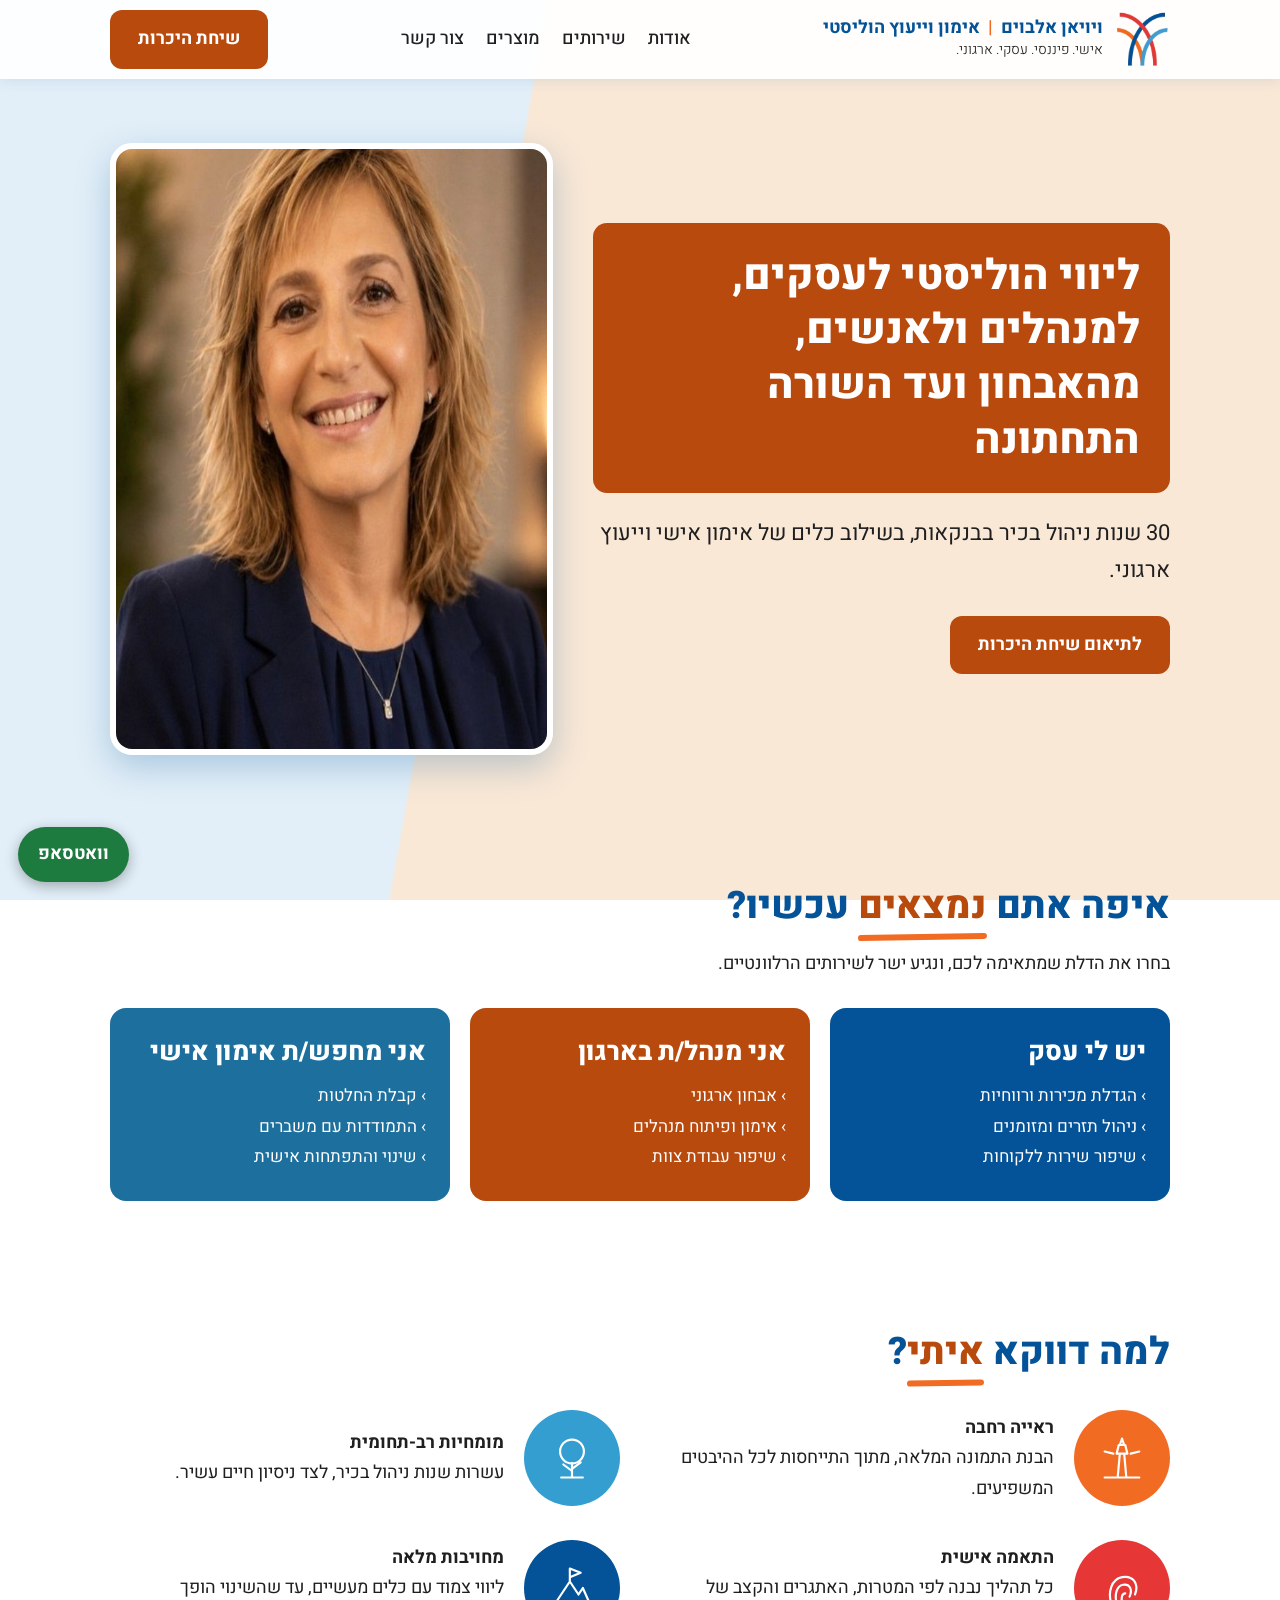
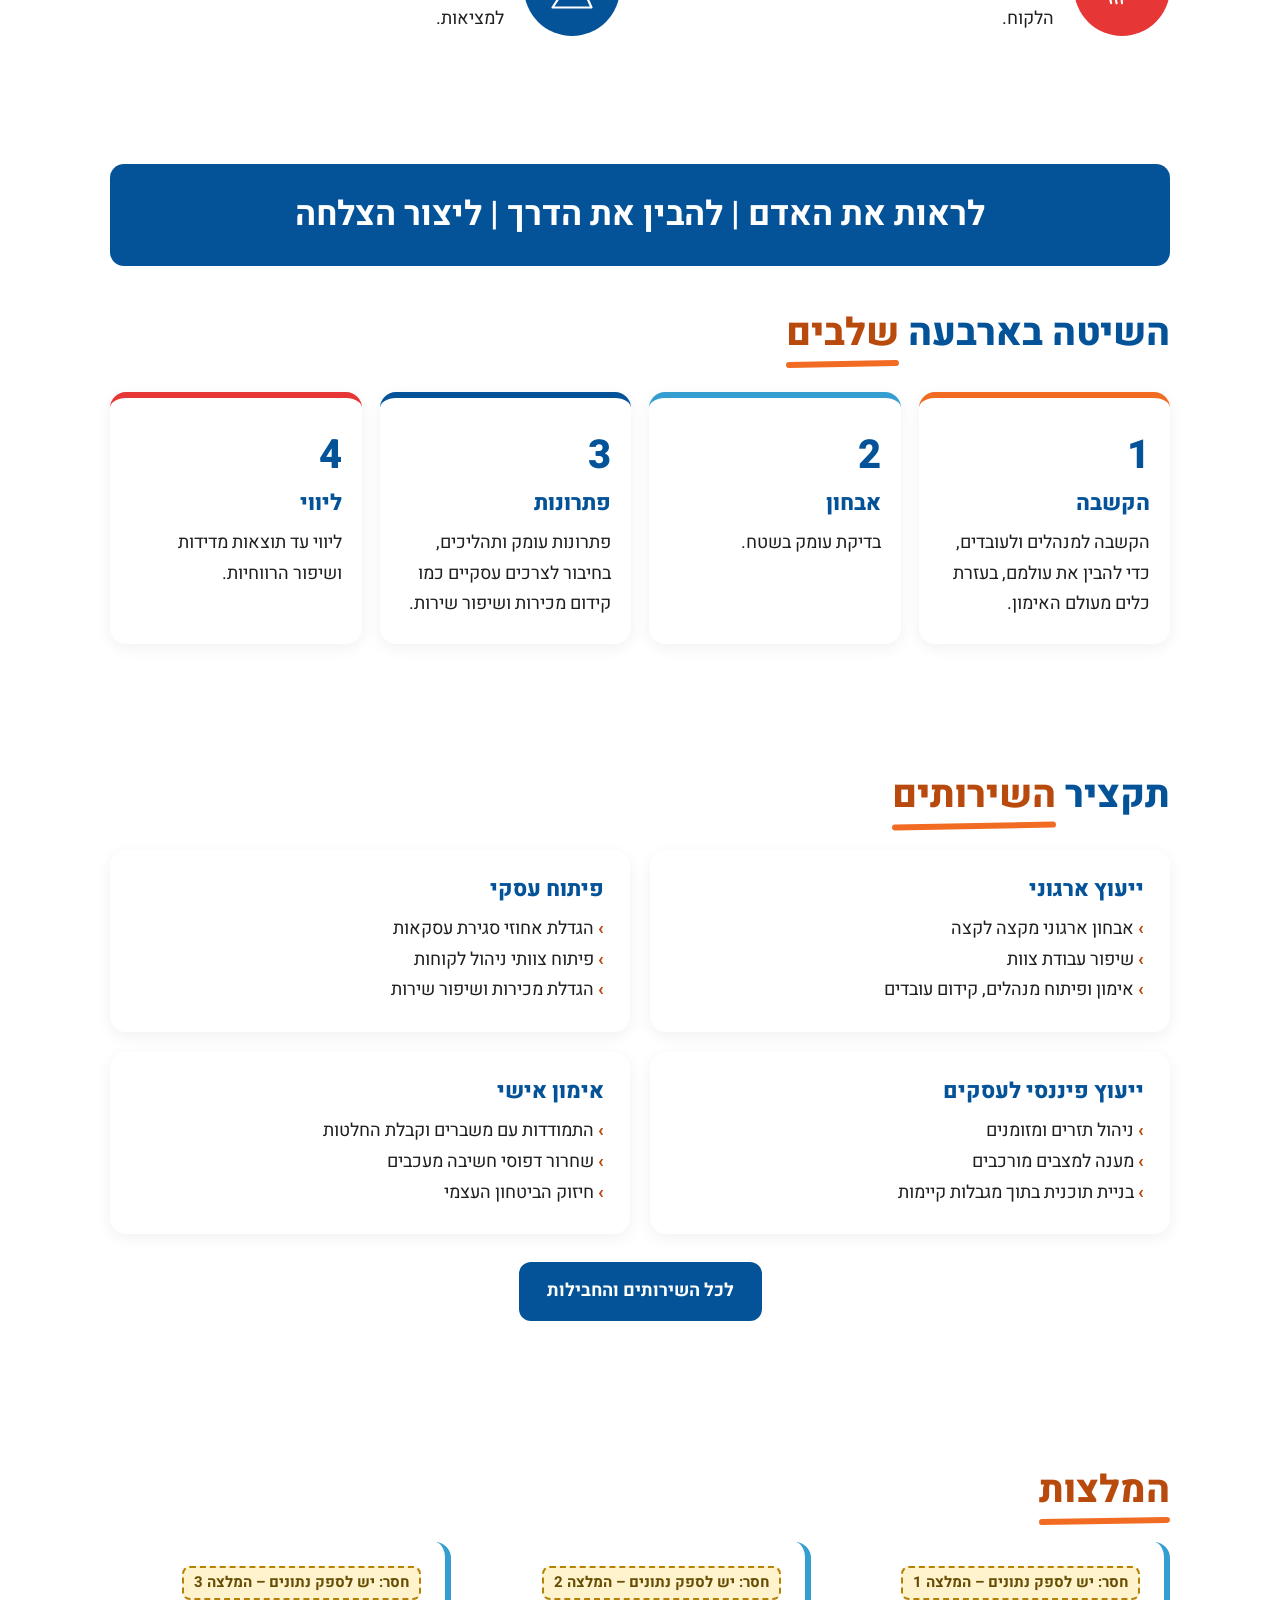
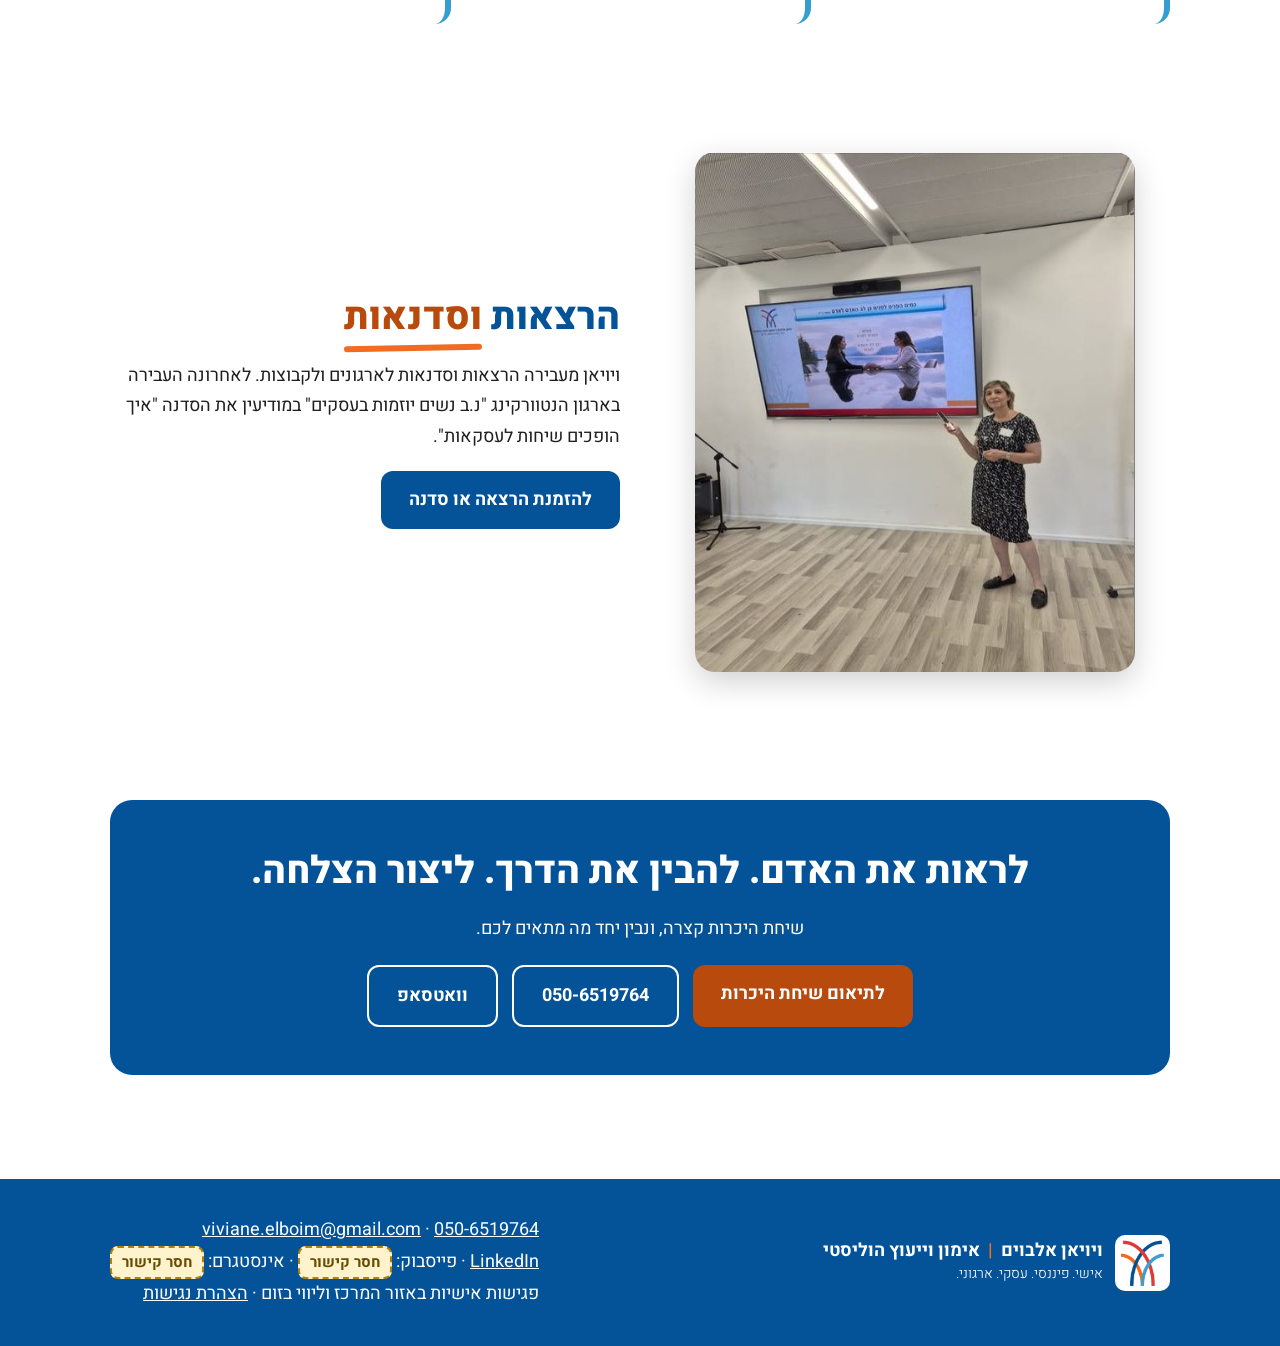
<file: index.html>
<!DOCTYPE html>
<html lang="he" dir="rtl">
<head>
<meta charset="utf-8"><meta name="robots" content="noindex, nofollow">
<meta name="viewport" content="width=device-width, initial-scale=1">
<title>ויויאן אלבוים1 | ייעוץ ארגוני, אימון עסקי ואימון אישי ומקצועי – מודיעין והמרכז</title>
<meta name="description" content="ויויאן אלבוים – ייעוץ ארגוני ועסקי, אימון עסקי ואימון אישי. 30 שנות ניהול בכיר בבנקאות בשילוב כלים של אימון וייעוץ. פגישות באזור המרכז ומודיעין וליווי בזום.">
<meta property="og:type" content="website">
<meta property="og:locale" content="he_IL">
<meta property="og:title" content="ויויאן אלבוים | אימון וייעוץ הוליסטי">
<meta property="og:description" content="ליווי הוליסטי לעסקים ואנשים פרטיים, למנהלים ולאנשים, מהאבחון ועד השורה התחתונה.">
<meta property="og:image" content="img/viviane.jpg">
<link rel="icon" href="img/logo-symbol.png" type="image/png">
<link rel="preconnect" href="https://fonts.googleapis.com">
<link rel="preconnect" href="https://fonts.gstatic.com" crossorigin>
<link href="https://fonts.googleapis.com/css2?family=Heebo:wght@300;400;500;700;800&display=swap" rel="stylesheet">
<!-- Google Analytics: [חסר – יש לספק מזהה] -->
<link rel="stylesheet" href="style.css">
</head>
<body>
<a class="skip" href="#main">דלגו לתוכן הראשי</a>

<header>
 <div class="hrow">
  <a class="logo" href="index.html" aria-label="ויויאן אלבוים – דף הבית">
   <img src="img/logo-symbol.png" alt="">
   <span><b>ויויאן אלבוים <i>|</i> אימון וייעוץ הוליסטי</b><small>אישי. פיננסי. עסקי. ארגוני.</small></span>
  </a>
  <nav aria-label="תפריט ראשי"><ul><li><a href="about.html">אודות</a></li><li><a href="services.html">שירותים</a></li><li><a href="products.html">מוצרים</a></li><li><a href="contact.html">צור קשר</a></li></ul></nav>
  <a class="btn" href="contact.html">שיחת היכרות</a>
 </div>
</header>

<main id="main">
<section class="hero">
 <div class="wrap">
  <div>
   <h1 class="banner">ליווי הוליסטי לעסקים, למנהלים ולאנשים, מהאבחון ועד השורה התחתונה</h1>
   <p class="sub">30 שנות ניהול בכיר בבנקאות, בשילוב כלים של אימון אישי וייעוץ ארגוני.</p>
   <a class="btn" href="https://forms.gle/wUYJXhuP6Tpg8TDf6">לתיאום שיחת היכרות</a>
  </div>
  <div class="portrait"><img src="img/viviane.jpg" alt="ויויאן אלבוים, יועצת ארגונית ומאמנת" width="600" height="600"></div>
 </div>
</section>

<section id="doors">
 <div class="wrap">
  <h2>איפה אתם <span class="mark">נמצאים</span> עכשיו?</h2>
  <p>בחרו את הדלת שמתאימה לכם, ונגיע ישר לשירותים הרלוונטיים.</p>
  <div class="doors">
   <a class="door d1" href="services.html#business"><h3>יש לי עסק</h3><span>› הגדלת מכירות ורווחיות<br>› ניהול תזרים ומזומנים<br>› שיפור שירות ללקוחות</span></a>
   <a class="door d2" href="services.html#organization"><h3>אני מנהל/ת בארגון</h3><span>› אבחון ארגוני<br>› אימון ופיתוח מנהלים<br>› שיפור עבודת צוות</span></a>
   <a class="door d3" href="services.html#coaching"><h3>אני מחפש/ת אימון אישי</h3><span>› קבלת החלטות<br>› התמודדות עם משברים<br>› שינוי והתפתחות אישית</span></a>
  </div>
 </div>
</section>

<section id="why">
 <div class="wrap">
  <h2>למה דווקא <span class="mark">איתי</span>?</h2>
  <div class="why">
   <div><span class="ic" style="background:var(--orange)"><svg viewBox="0 0 48 48" aria-hidden="true"><path d="M20 42l2-22h4l2 22M19 20h10l-2-8h-6zM22 12l2-6 2 6M8 18l8 2M40 18l-8 2M8 42h32"/></svg></span><p><strong>ראייה רחבה</strong><br>הבנת התמונה המלאה, מתוך התייחסות לכל ההיבטים המשפיעים.</p></div>
   <div><span class="ic" style="background:var(--sky)"><svg viewBox="0 0 48 48" aria-hidden="true"><circle cx="24" cy="18" r="11"/><path d="M24 29v13M24 36l-8-6M24 34l8-6M14 42h20"/></svg></span><p><strong>מומחיות רב-תחומית</strong><br>עשרות שנות ניהול בכיר, לצד ניסיון חיים עשיר.</p></div>
   <div><span class="ic" style="background:var(--red)"><svg viewBox="0 0 48 48" aria-hidden="true"><path d="M14 38c-3-10 0-22 10-24s16 6 12 16M19 38c-2-8 0-16 6-17s9 4 6 11M24 38c-1-5 0-9 3-9"/></svg></span><p><strong>התאמה אישית</strong><br>כל תהליך נבנה לפי המטרות, האתגרים והקצב של הלקוח.</p></div>
   <div><span class="ic" style="background:var(--navy)"><svg viewBox="0 0 48 48" aria-hidden="true"><path d="M6 42l16-24 8 12 4-6 8 18zM22 18V6l10 4-10 4"/></svg></span><p><strong>מחויבות מלאה</strong><br>ליווי צמוד עם כלים מעשיים, עד שהשינוי הופך למציאות.</p></div>
  </div>
 </div>
</section>

<section id="method">
 <div class="wrap">
  <div class="slogan">לראות את האדם | להבין את הדרך | ליצור הצלחה</div>
  <h2 style="margin-top:44px">השיטה בארבעה <span class="mark">שלבים</span></h2>
  <div class="steps">
   <div class="step"><h3>הקשבה</h3><p>הקשבה למנהלים ולעובדים, כדי להבין את עולמם, בעזרת כלים מעולם האימון.</p></div>
   <div class="step"><h3>אבחון</h3><p>בדיקת עומק בשטח.</p></div>
   <div class="step"><h3>פתרונות</h3><p>פתרונות עומק ותהליכים, בחיבור לצרכים עסקיים כמו קידום מכירות ושיפור שירות.</p></div>
   <div class="step"><h3>ליווי</h3><p>ליווי עד תוצאות מדידות ושיפור הרווחיות.</p></div>
  </div>
 </div>
</section>

<section id="services">
 <div class="wrap">
  <h2>תקציר <span class="mark">השירותים</span></h2>
  <div class="cards">
   <div class="card" id="org"><h3>ייעוץ ארגוני</h3><ul><li>אבחון ארגוני מקצה לקצה</li><li>שיפור עבודת צוות</li><li>אימון ופיתוח מנהלים, קידום עובדים</li></ul></div>
   <div class="card"><h3>פיתוח עסקי</h3><ul><li>הגדלת אחוזי סגירת עסקאות</li><li>פיתוח צוותי ניהול לקוחות</li><li>הגדלת מכירות ושיפור שירות</li></ul></div>
   <div class="card"><h3>ייעוץ פיננסי לעסקים</h3><ul><li>ניהול תזרים ומזומנים</li><li>מענה למצבים מורכבים</li><li>בניית תוכנית בתוך מגבלות קיימות</li></ul></div>
   <div class="card"><h3>אימון אישי</h3><ul><li>התמודדות עם משברים וקבלת החלטות</li><li>שחרור דפוסי חשיבה מעכבים</li><li>חיזוק הביטחון העצמי</li></ul></div>
  </div>
  <p style="text-align:center;margin-top:28px"><a class="btn navy" href="services.html">לכל השירותים והחבילות</a></p>
 </div>
</section>

<section id="testimonials">
 <div class="wrap">
  <h2><span class="mark">המלצות</span></h2>
  <div class="tm">
   <blockquote><span class="missing">חסר: יש לספק נתונים – המלצה 1</span></blockquote>
   <blockquote><span class="missing">חסר: יש לספק נתונים – המלצה 2</span></blockquote>
   <blockquote><span class="missing">חסר: יש לספק נתונים – המלצה 3</span></blockquote>
  </div>
 </div>
</section>

<section id="lecture">
 <div class="wrap lec">
  <img src="img/lecture.jpg" alt="ויויאן אלבוים מעבירה הרצאה בפני קהל" width="440" height="585" loading="lazy">
  <div>
   <h2>הרצאות <span class="mark">וסדנאות</span></h2>
   <p>ויויאן מעבירה הרצאות וסדנאות לארגונים ולקבוצות. לאחרונה העבירה בארגון הנטוורקינג "נ.ב נשים יוזמות בעסקים" במודיעין את הסדנה "איך הופכים שיחות לעסקאות".</p>
   <a class="btn navy" href="https://forms.gle/wUYJXhuP6Tpg8TDf6">להזמנת הרצאה או סדנה</a>
  </div>
 </div>
</section>

<section id="contact">
 <div class="wrap">
  <div class="cta">
   <h2>לראות את האדם. להבין את הדרך. ליצור הצלחה.</h2>
   <p>שיחת היכרות קצרה, ונבין יחד מה מתאים לכם.</p>
   <div class="btns">
    <a class="btn" href="https://forms.gle/wUYJXhuP6Tpg8TDf6">לתיאום שיחת היכרות</a>
    <a class="btn ghost" href="tel:0506519764">050-6519764</a>
    <a class="btn ghost" href="https://wa.me/972506519764">וואטסאפ</a>
   </div>
  </div>
 </div>
</section>
</main>

<footer>
 <div class="wrap fr">
  <div class="logo"><img src="img/logo-symbol.png" alt="" style="background:#fff;border-radius:10px;padding:4px"><span><b>ויויאן אלבוים <i>|</i> אימון וייעוץ הוליסטי</b><small>אישי. פיננסי. עסקי. ארגוני.</small></span></div>
  <div>
   <a href="tel:0506519764">050-6519764</a> · <a href="mailto:viviane.elboim@gmail.com">viviane.elboim@gmail.com</a><br>
   <a href="https://www.linkedin.com/in/vivianeelboim-04436873">LinkedIn</a> · פייסבוק: <span class="missing">חסר קישור</span> · אינסטגרם: <span class="missing">חסר קישור</span><br>
   פגישות אישיות באזור המרכז וליווי בזום · <a href="accessibility.html">הצהרת נגישות</a>
  </div>
 </div>
</footer>
<a class="wa" href="https://wa.me/972506519764" aria-label="שלחו הודעה בוואטסאפ">וואטסאפ</a>
</body>
</html>
</file>
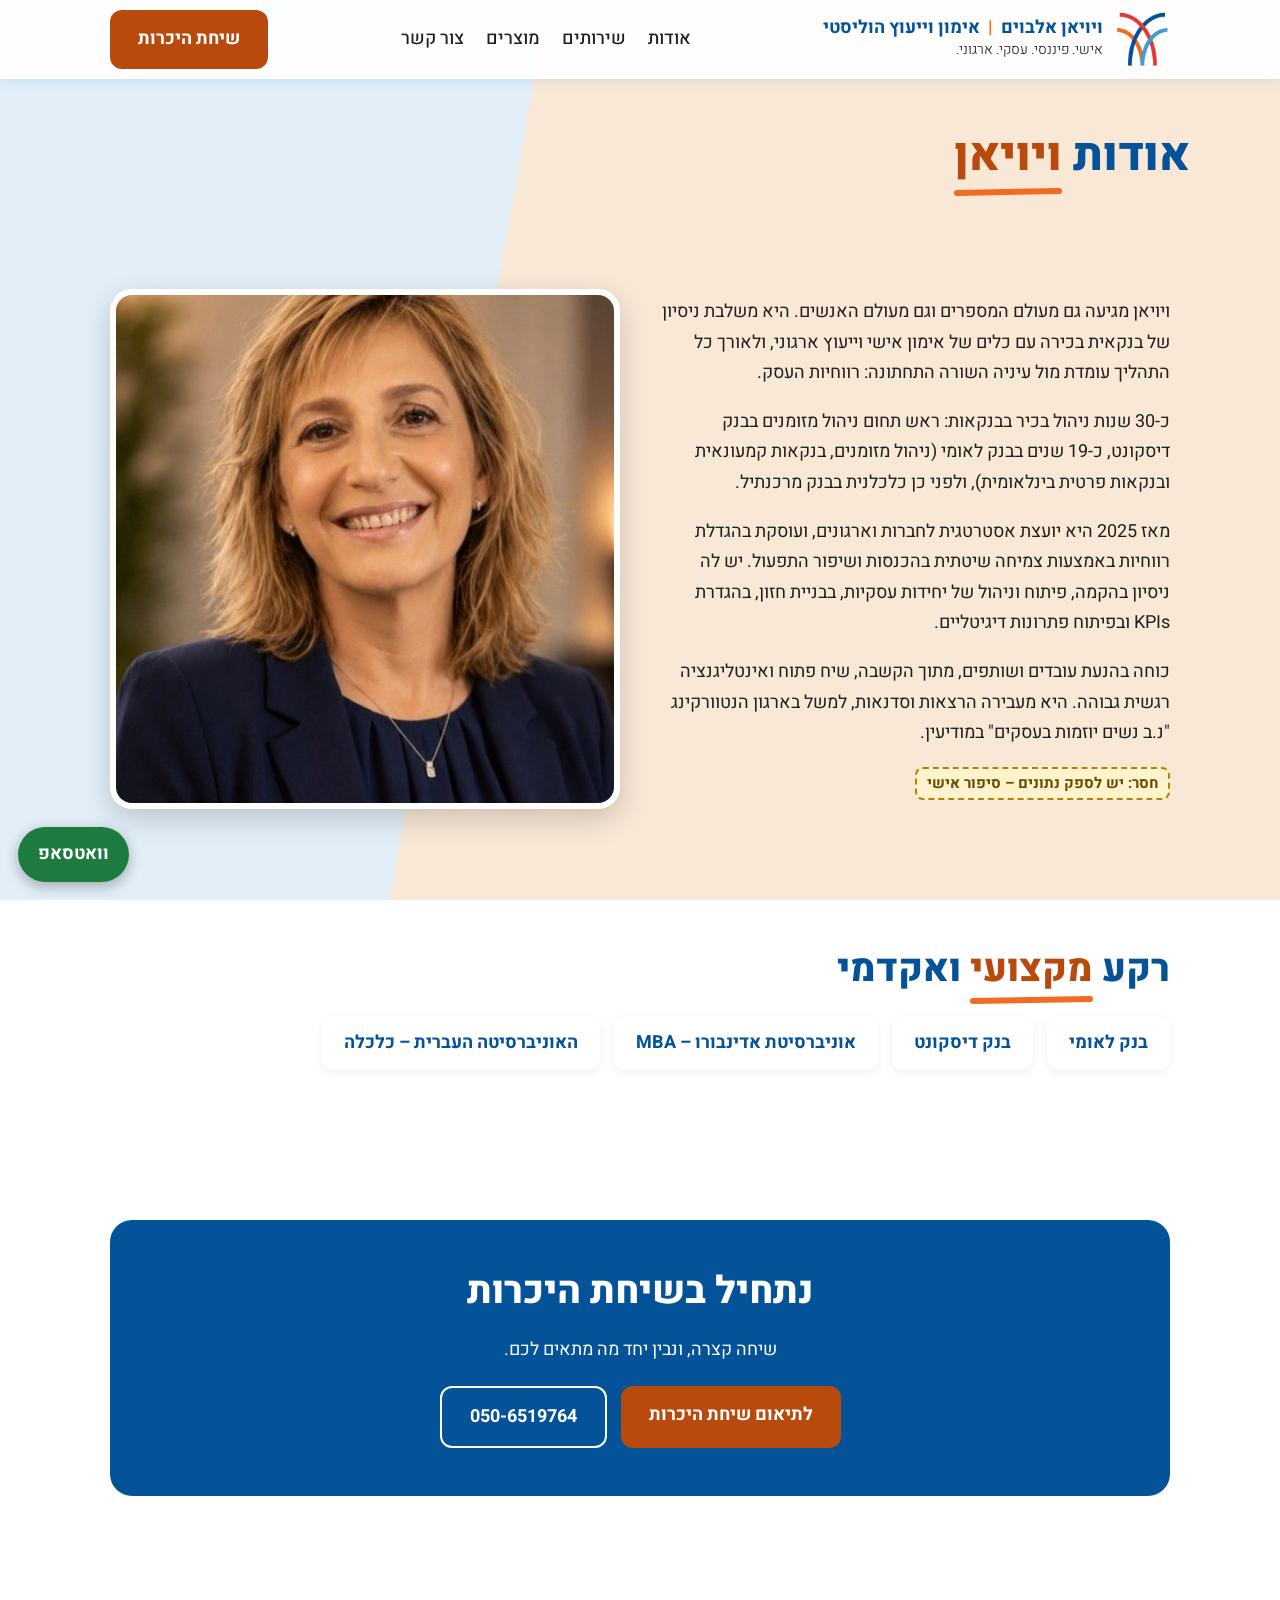
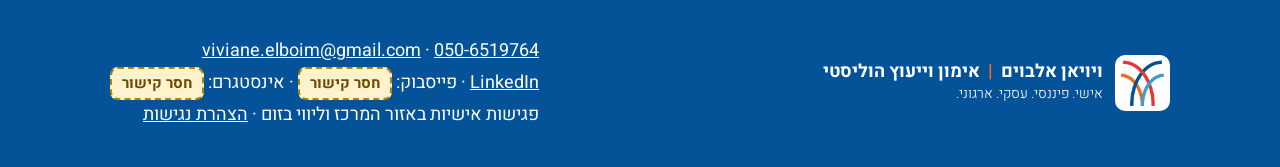
<file: about.html>
<!DOCTYPE html><html lang="he" dir="rtl"><head><meta charset="utf-8"><meta name="robots" content="noindex, nofollow"><meta name="viewport" content="width=device-width, initial-scale=1">
<title>אודות | ויויאן אלבוים</title><meta name="description" content="ויויאן אלבוים: 30 שנות ניהול בכיר בבנקאות, MBA מאדינבורו, יועצת אסטרטגית ומאמנת אישית. פגישות במודיעין והמרכז.">
<meta property="og:type" content="website"><meta property="og:locale" content="he_IL"><meta property="og:title" content="אודות | ויויאן אלבוים"><meta property="og:description" content="ויויאן אלבוים: 30 שנות ניהול בכיר בבנקאות, MBA מאדינבורו, יועצת אסטרטגית ומאמנת אישית. פגישות במודיעין והמרכז."><meta property="og:image" content="img/viviane.jpg">
<link rel="icon" href="img/logo-symbol.png"><link rel="preconnect" href="https://fonts.googleapis.com"><link rel="preconnect" href="https://fonts.gstatic.com" crossorigin>
<link href="https://fonts.googleapis.com/css2?family=Heebo:wght@300;400;500;700;800&display=swap" rel="stylesheet"><link rel="stylesheet" href="style.css"></head><body>
<a class="skip" href="#main">דלגו לתוכן הראשי</a><header>
 <div class="hrow">
  <a class="logo" href="index.html" aria-label="ויויאן אלבוים – דף הבית">
   <img src="img/logo-symbol.png" alt="">
   <span><b>ויויאן אלבוים <i>|</i> אימון וייעוץ הוליסטי</b><small>אישי. פיננסי. עסקי. ארגוני.</small></span>
  </a>
  <nav aria-label="תפריט ראשי"><ul><li><a href="about.html">אודות</a></li><li><a href="services.html">שירותים</a></li><li><a href="products.html">מוצרים</a></li><li><a href="contact.html">צור קשר</a></li></ul></nav>
  <a class="btn" href="contact.html">שיחת היכרות</a>
 </div>
</header><main id="main">
<div class="wrap page-h"><h1>אודות <span class="mark">ויויאן</span></h1></div>
<section><div class="wrap lec"><div class="prose">
<p>ויויאן מגיעה גם מעולם המספרים וגם מעולם האנשים. היא משלבת ניסיון של בנקאית בכירה עם כלים של אימון אישי וייעוץ ארגוני, ולאורך כל התהליך עומדת מול עיניה השורה התחתונה: רווחיות העסק.</p>
<p>כ-30 שנות ניהול בכיר בבנקאות: ראש תחום ניהול מזומנים בבנק דיסקונט, כ-19 שנים בבנק לאומי (ניהול מזומנים, בנקאות קמעונאית ובנקאות פרטית בינלאומית), ולפני כן כלכלנית בבנק מרכנתיל.</p>
<p>מאז 2025 היא יועצת אסטרטגית לחברות וארגונים, ועוסקת בהגדלת רווחיות באמצעות צמיחה שיטתית בהכנסות ושיפור התפעול. יש לה ניסיון בהקמה, פיתוח וניהול של יחידות עסקיות, בבניית חזון, בהגדרת KPIs ובפיתוח פתרונות דיגיטליים.</p>
<p>כוחה בהנעת עובדים ושותפים, מתוך הקשבה, שיח פתוח ואינטליגנציה רגשית גבוהה. היא מעבירה הרצאות וסדנאות, למשל בארגון הנטוורקינג "נ.ב נשים יוזמות בעסקים" במודיעין.</p>
<p><span class="missing">חסר: יש לספק נתונים – סיפור אישי</span></p></div>
<img src="img/viviane.jpg" alt="ויויאן אלבוים" style="border-radius:22px;border:6px solid #fff" width="600" height="600"></div></section>
<section><div class="wrap"><h2>רקע <span class="mark">מקצועי</span> ואקדמי</h2>
<div class="logos"><span>בנק לאומי</span><span>בנק דיסקונט</span><span>אוניברסיטת אדינבורו – MBA</span><span>האוניברסיטה העברית – כלכלה</span></div></div></section><section><div class="wrap"><div class="cta"><h2>נתחיל בשיחת היכרות</h2><p>שיחה קצרה, ונבין יחד מה מתאים לכם.</p><div class="btns"><a class="btn" href="contact.html">לתיאום שיחת היכרות</a><a class="btn ghost" href="tel:0506519764">050-6519764</a></div></div></div></section></main><footer>
 <div class="wrap fr">
  <div class="logo"><img src="img/logo-symbol.png" alt="" style="background:#fff;border-radius:10px;padding:4px"><span><b>ויויאן אלבוים <i>|</i> אימון וייעוץ הוליסטי</b><small>אישי. פיננסי. עסקי. ארגוני.</small></span></div>
  <div>
   <a href="tel:0506519764">050-6519764</a> · <a href="mailto:viviane.elboim@gmail.com">viviane.elboim@gmail.com</a><br>
   <a href="https://www.linkedin.com/in/vivianeelboim-04436873">LinkedIn</a> · פייסבוק: <span class="missing">חסר קישור</span> · אינסטגרם: <span class="missing">חסר קישור</span><br>
   פגישות אישיות באזור המרכז וליווי בזום · <a href="accessibility.html">הצהרת נגישות</a>
  </div>
 </div>
</footer>
<a class="wa" href="https://wa.me/972506519764" aria-label="שלחו הודעה בוואטסאפ">וואטסאפ</a>
</body></html>
</file>
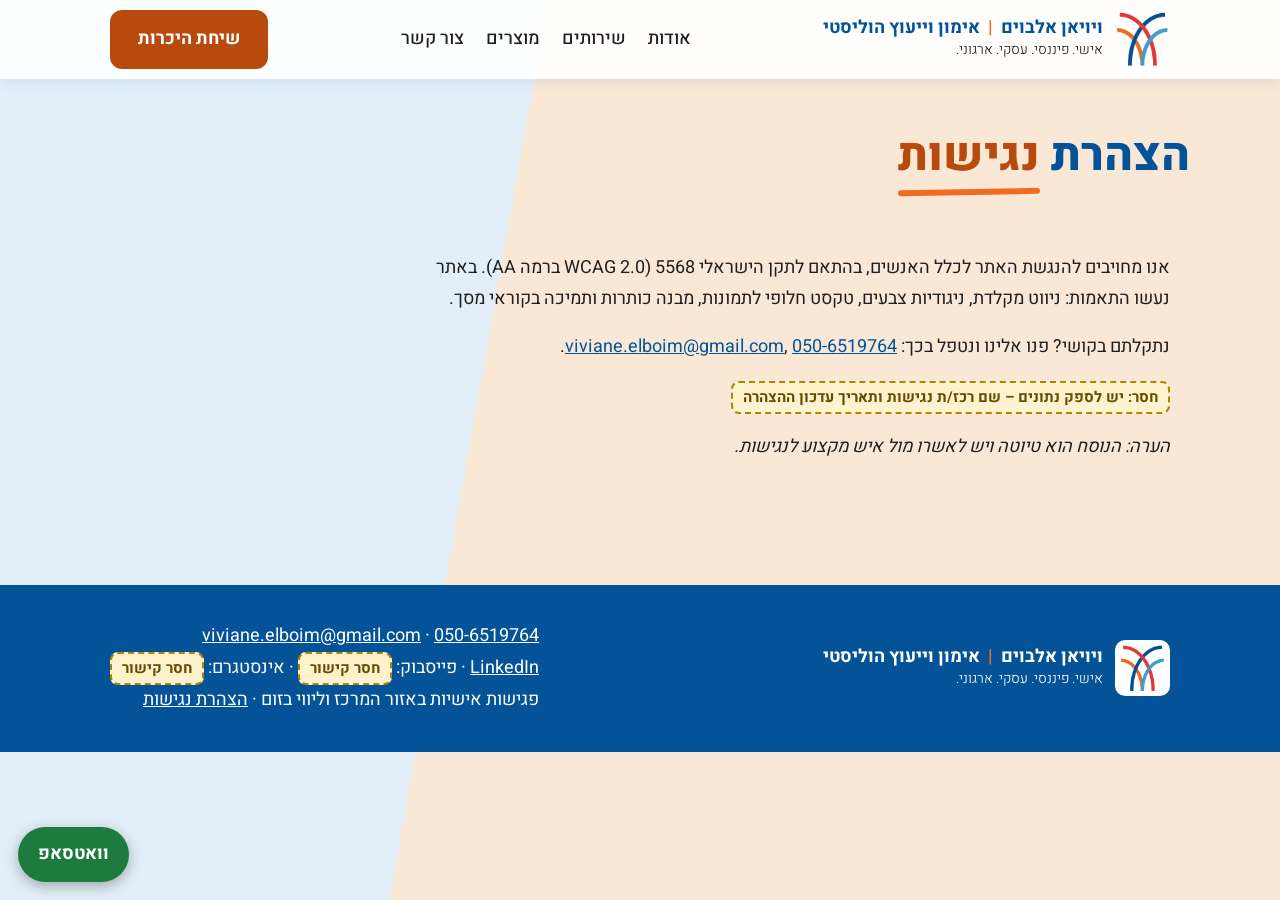
<file: accessibility.html>
<!DOCTYPE html><html lang="he" dir="rtl"><head><meta charset="utf-8"><meta name="robots" content="noindex, nofollow"><meta name="viewport" content="width=device-width, initial-scale=1">
<title>הצהרת נגישות | ויויאן אלבוים</title><meta name="description" content="הצהרת הנגישות של אתר ויויאן אלבוים.">
<meta property="og:type" content="website"><meta property="og:locale" content="he_IL"><meta property="og:title" content="הצהרת נגישות | ויויאן אלבוים"><meta property="og:description" content="הצהרת הנגישות של אתר ויויאן אלבוים."><meta property="og:image" content="img/viviane.jpg">
<link rel="icon" href="img/logo-symbol.png"><link rel="preconnect" href="https://fonts.googleapis.com"><link rel="preconnect" href="https://fonts.gstatic.com" crossorigin>
<link href="https://fonts.googleapis.com/css2?family=Heebo:wght@300;400;500;700;800&display=swap" rel="stylesheet"><link rel="stylesheet" href="style.css"></head><body>
<a class="skip" href="#main">דלגו לתוכן הראשי</a><header>
 <div class="hrow">
  <a class="logo" href="index.html" aria-label="ויויאן אלבוים – דף הבית">
   <img src="img/logo-symbol.png" alt="">
   <span><b>ויויאן אלבוים <i>|</i> אימון וייעוץ הוליסטי</b><small>אישי. פיננסי. עסקי. ארגוני.</small></span>
  </a>
  <nav aria-label="תפריט ראשי"><ul><li><a href="about.html">אודות</a></li><li><a href="services.html">שירותים</a></li><li><a href="products.html">מוצרים</a></li><li><a href="contact.html">צור קשר</a></li></ul></nav>
  <a class="btn" href="contact.html">שיחת היכרות</a>
 </div>
</header><main id="main"><div class="wrap page-h"><h1>הצהרת <span class="mark">נגישות</span></h1></div><section style="padding-top:20px"><div class="wrap prose">
<p>אנו מחויבים להנגשת האתר לכלל האנשים, בהתאם לתקן הישראלי 5568 (WCAG 2.0 ברמה AA). באתר נעשו התאמות: ניווט מקלדת, ניגודיות צבעים, טקסט חלופי לתמונות, מבנה כותרות ותמיכה בקוראי מסך.</p>
<p>נתקלתם בקושי? פנו אלינו ונטפל בכך: <a href="mailto:viviane.elboim@gmail.com">viviane.elboim@gmail.com</a>, <a href="tel:0506519764">050-6519764</a>.</p>
<p><span class="missing">חסר: יש לספק נתונים – שם רכז/ת נגישות ותאריך עדכון ההצהרה</span></p>
<p><em>הערה: הנוסח הוא טיוטה ויש לאשרו מול איש מקצוע לנגישות.</em></p></div></section></main><footer>
 <div class="wrap fr">
  <div class="logo"><img src="img/logo-symbol.png" alt="" style="background:#fff;border-radius:10px;padding:4px"><span><b>ויויאן אלבוים <i>|</i> אימון וייעוץ הוליסטי</b><small>אישי. פיננסי. עסקי. ארגוני.</small></span></div>
  <div>
   <a href="tel:0506519764">050-6519764</a> · <a href="mailto:viviane.elboim@gmail.com">viviane.elboim@gmail.com</a><br>
   <a href="https://www.linkedin.com/in/vivianeelboim-04436873">LinkedIn</a> · פייסבוק: <span class="missing">חסר קישור</span> · אינסטגרם: <span class="missing">חסר קישור</span><br>
   פגישות אישיות באזור המרכז וליווי בזום · <a href="accessibility.html">הצהרת נגישות</a>
  </div>
 </div>
</footer>
<a class="wa" href="https://wa.me/972506519764" aria-label="שלחו הודעה בוואטסאפ">וואטסאפ</a>
</body></html>
</file>
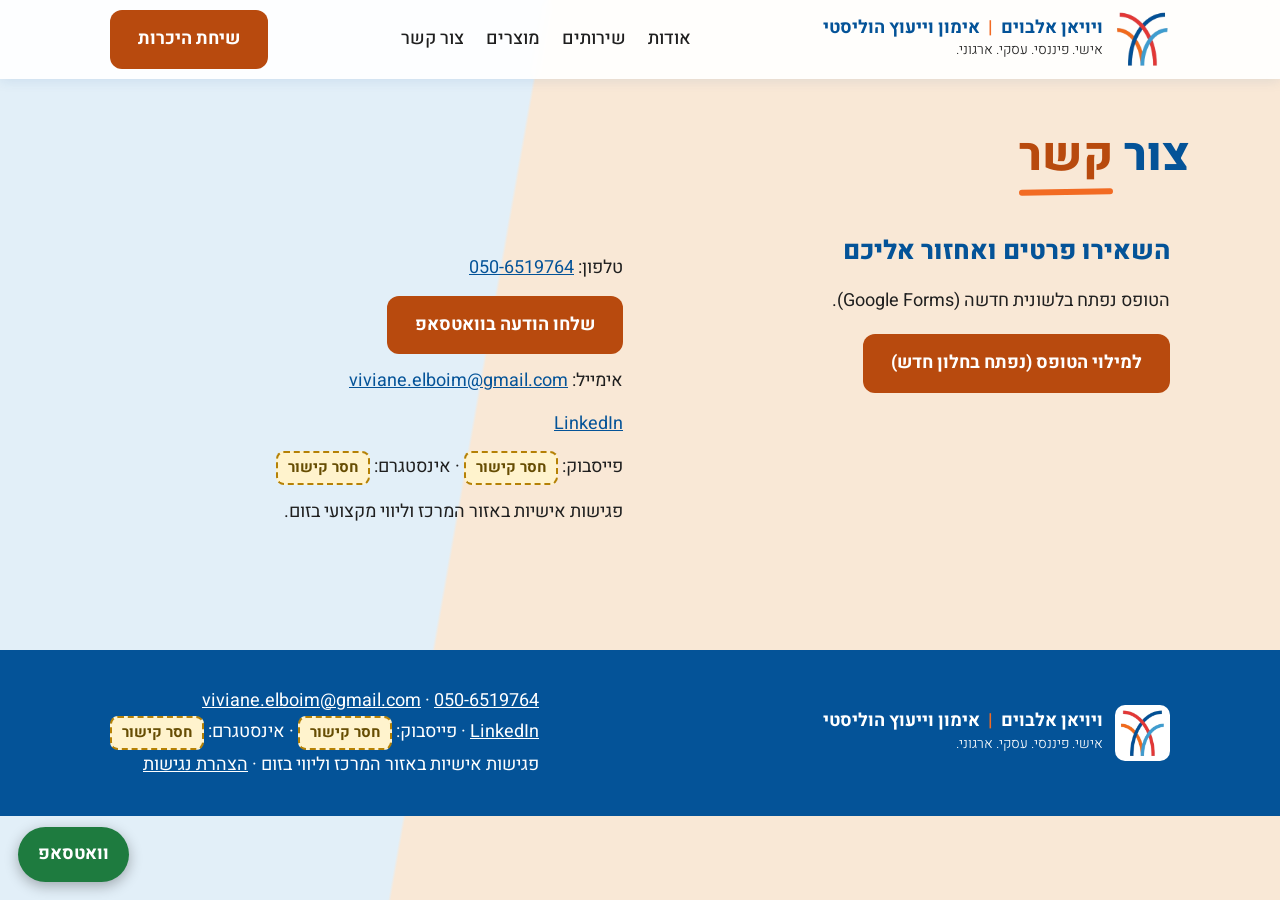
<file: contact.html>
<!DOCTYPE html><html lang="he" dir="rtl"><head><meta charset="utf-8"><meta name="robots" content="noindex, nofollow"><meta name="viewport" content="width=device-width, initial-scale=1">
<title>צור קשר – תיאום שיחת היכרות | ויויאן אלבוים</title><meta name="description" content="תיאום שיחת היכרות עם ויויאן אלבוים: טלפון, וואטסאפ, אימייל ופגישות באזור המרכז ומודיעין.">
<meta property="og:type" content="website"><meta property="og:locale" content="he_IL"><meta property="og:title" content="צור קשר – תיאום שיחת היכרות | ויויאן אלבוים"><meta property="og:description" content="תיאום שיחת היכרות עם ויויאן אלבוים: טלפון, וואטסאפ, אימייל ופגישות באזור המרכז ומודיעין."><meta property="og:image" content="img/viviane.jpg">
<link rel="icon" href="img/logo-symbol.png"><link rel="preconnect" href="https://fonts.googleapis.com"><link rel="preconnect" href="https://fonts.gstatic.com" crossorigin>
<link href="https://fonts.googleapis.com/css2?family=Heebo:wght@300;400;500;700;800&display=swap" rel="stylesheet"><link rel="stylesheet" href="style.css"></head><body>
<a class="skip" href="#main">דלגו לתוכן הראשי</a><header>
 <div class="hrow">
  <a class="logo" href="index.html" aria-label="ויויאן אלבוים – דף הבית">
   <img src="img/logo-symbol.png" alt="">
   <span><b>ויויאן אלבוים <i>|</i> אימון וייעוץ הוליסטי</b><small>אישי. פיננסי. עסקי. ארגוני.</small></span>
  </a>
  <nav aria-label="תפריט ראשי"><ul><li><a href="about.html">אודות</a></li><li><a href="services.html">שירותים</a></li><li><a href="products.html">מוצרים</a></li><li><a href="contact.html">צור קשר</a></li></ul></nav>
  <a class="btn" href="contact.html">שיחת היכרות</a>
 </div>
</header><main id="main"><div class="wrap page-h"><h1>צור <span class="mark">קשר</span></h1></div><section style="padding-top:20px"><div class="wrap contact-g"><div>
<h2 style="font-size:26px">השאירו פרטים ואחזור אליכם</h2><p>הטופס נפתח בלשונית חדשה (Google Forms).</p>
<a class="btn" href="https://forms.gle/wUYJXhuP6Tpg8TDf6" target="_blank" rel="noopener">למילוי הטופס (נפתח בחלון חדש)</a></div>
<div><ul style="list-style:none;padding:0"><li>טלפון: <a href="tel:0506519764">050-6519764</a></li><li><a class="btn" href="https://wa.me/972506519764">שלחו הודעה בוואטסאפ</a></li>
<li>אימייל: <a href="mailto:viviane.elboim@gmail.com">viviane.elboim@gmail.com</a></li><li><a href="https://www.linkedin.com/in/vivianeelboim-04436873">LinkedIn</a></li>
<li>פייסבוק: <span class="missing">חסר קישור</span> · אינסטגרם: <span class="missing">חסר קישור</span></li>
<li>פגישות אישיות באזור המרכז וליווי מקצועי בזום.</li></ul></div></div></section></main><footer>
 <div class="wrap fr">
  <div class="logo"><img src="img/logo-symbol.png" alt="" style="background:#fff;border-radius:10px;padding:4px"><span><b>ויויאן אלבוים <i>|</i> אימון וייעוץ הוליסטי</b><small>אישי. פיננסי. עסקי. ארגוני.</small></span></div>
  <div>
   <a href="tel:0506519764">050-6519764</a> · <a href="mailto:viviane.elboim@gmail.com">viviane.elboim@gmail.com</a><br>
   <a href="https://www.linkedin.com/in/vivianeelboim-04436873">LinkedIn</a> · פייסבוק: <span class="missing">חסר קישור</span> · אינסטגרם: <span class="missing">חסר קישור</span><br>
   פגישות אישיות באזור המרכז וליווי בזום · <a href="accessibility.html">הצהרת נגישות</a>
  </div>
 </div>
</footer>
<a class="wa" href="https://wa.me/972506519764" aria-label="שלחו הודעה בוואטסאפ">וואטסאפ</a>
</body></html>
</file>
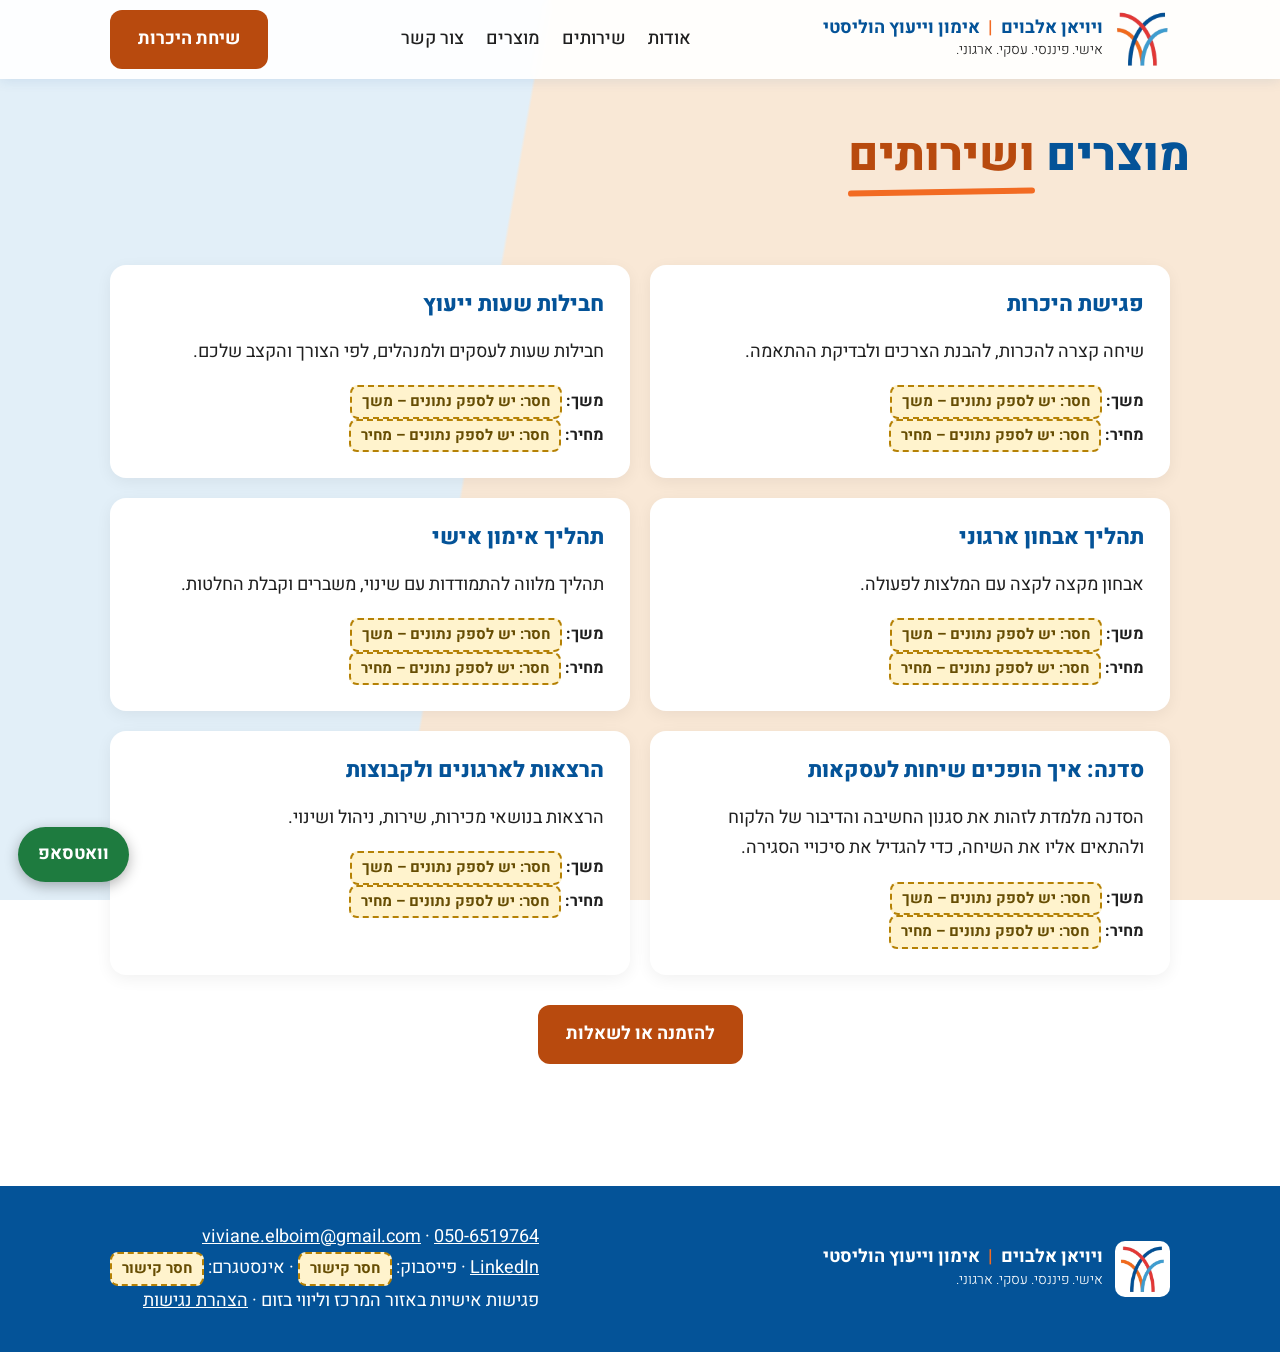
<file: products.html>
<!DOCTYPE html><html lang="he" dir="rtl"><head><meta charset="utf-8"><meta name="robots" content="noindex, nofollow"><meta name="viewport" content="width=device-width, initial-scale=1">
<title>מוצרים ושירותים – חבילות ייעוץ, אימון, סדנאות והרצאות | ויויאן אלבוים</title><meta name="description" content="פגישת היכרות, חבילות שעות ייעוץ, אבחון ארגוני, אימון אישי, סדנת "איך הופכים שיחות לעסקאות" והרצאות לארגונים.">
<meta property="og:type" content="website"><meta property="og:locale" content="he_IL"><meta property="og:title" content="מוצרים ושירותים – חבילות ייעוץ, אימון, סדנאות והרצאות | ויויאן אלבוים"><meta property="og:description" content="פגישת היכרות, חבילות שעות ייעוץ, אבחון ארגוני, אימון אישי, סדנת "איך הופכים שיחות לעסקאות" והרצאות לארגונים."><meta property="og:image" content="img/viviane.jpg">
<link rel="icon" href="img/logo-symbol.png"><link rel="preconnect" href="https://fonts.googleapis.com"><link rel="preconnect" href="https://fonts.gstatic.com" crossorigin>
<link href="https://fonts.googleapis.com/css2?family=Heebo:wght@300;400;500;700;800&display=swap" rel="stylesheet"><link rel="stylesheet" href="style.css"></head><body>
<a class="skip" href="#main">דלגו לתוכן הראשי</a><header>
 <div class="hrow">
  <a class="logo" href="index.html" aria-label="ויויאן אלבוים – דף הבית">
   <img src="img/logo-symbol.png" alt="">
   <span><b>ויויאן אלבוים <i>|</i> אימון וייעוץ הוליסטי</b><small>אישי. פיננסי. עסקי. ארגוני.</small></span>
  </a>
  <nav aria-label="תפריט ראשי"><ul><li><a href="about.html">אודות</a></li><li><a href="services.html">שירותים</a></li><li><a href="products.html">מוצרים</a></li><li><a href="contact.html">צור קשר</a></li></ul></nav>
  <a class="btn" href="contact.html">שיחת היכרות</a>
 </div>
</header><main id="main"><div class="wrap page-h"><h1>מוצרים <span class="mark">ושירותים</span></h1></div><section style="padding-top:20px"><div class="wrap"><div class="cards"><div class="card"><h3>פגישת היכרות</h3><p>שיחה קצרה להכרות, להבנת הצרכים ולבדיקת ההתאמה.</p><dl><dt>משך:</dt><dd><span class="missing">חסר: יש לספק נתונים – משך</span></dd><br><dt>מחיר:</dt><dd><span class="missing">חסר: יש לספק נתונים – מחיר</span></dd></dl></div><div class="card"><h3>חבילות שעות ייעוץ</h3><p>חבילות שעות לעסקים ולמנהלים, לפי הצורך והקצב שלכם.</p><dl><dt>משך:</dt><dd><span class="missing">חסר: יש לספק נתונים – משך</span></dd><br><dt>מחיר:</dt><dd><span class="missing">חסר: יש לספק נתונים – מחיר</span></dd></dl></div><div class="card"><h3>תהליך אבחון ארגוני</h3><p>אבחון מקצה לקצה עם המלצות לפעולה.</p><dl><dt>משך:</dt><dd><span class="missing">חסר: יש לספק נתונים – משך</span></dd><br><dt>מחיר:</dt><dd><span class="missing">חסר: יש לספק נתונים – מחיר</span></dd></dl></div><div class="card"><h3>תהליך אימון אישי</h3><p>תהליך מלווה להתמודדות עם שינוי, משברים וקבלת החלטות.</p><dl><dt>משך:</dt><dd><span class="missing">חסר: יש לספק נתונים – משך</span></dd><br><dt>מחיר:</dt><dd><span class="missing">חסר: יש לספק נתונים – מחיר</span></dd></dl></div><div class="card"><h3>סדנה: איך הופכים שיחות לעסקאות</h3><p>הסדנה מלמדת לזהות את סגנון החשיבה והדיבור של הלקוח ולהתאים אליו את השיחה, כדי להגדיל את סיכויי הסגירה.</p><dl><dt>משך:</dt><dd><span class="missing">חסר: יש לספק נתונים – משך</span></dd><br><dt>מחיר:</dt><dd><span class="missing">חסר: יש לספק נתונים – מחיר</span></dd></dl></div><div class="card"><h3>הרצאות לארגונים ולקבוצות</h3><p>הרצאות בנושאי מכירות, שירות, ניהול ושינוי.</p><dl><dt>משך:</dt><dd><span class="missing">חסר: יש לספק נתונים – משך</span></dd><br><dt>מחיר:</dt><dd><span class="missing">חסר: יש לספק נתונים – מחיר</span></dd></dl></div></div><p style="text-align:center;margin-top:30px"><a class="btn" href="contact.html">להזמנה או לשאלות</a></p></div></section></main><footer>
 <div class="wrap fr">
  <div class="logo"><img src="img/logo-symbol.png" alt="" style="background:#fff;border-radius:10px;padding:4px"><span><b>ויויאן אלבוים <i>|</i> אימון וייעוץ הוליסטי</b><small>אישי. פיננסי. עסקי. ארגוני.</small></span></div>
  <div>
   <a href="tel:0506519764">050-6519764</a> · <a href="mailto:viviane.elboim@gmail.com">viviane.elboim@gmail.com</a><br>
   <a href="https://www.linkedin.com/in/vivianeelboim-04436873">LinkedIn</a> · פייסבוק: <span class="missing">חסר קישור</span> · אינסטגרם: <span class="missing">חסר קישור</span><br>
   פגישות אישיות באזור המרכז וליווי בזום · <a href="accessibility.html">הצהרת נגישות</a>
  </div>
 </div>
</footer>
<a class="wa" href="https://wa.me/972506519764" aria-label="שלחו הודעה בוואטסאפ">וואטסאפ</a>
</body></html>
</file>
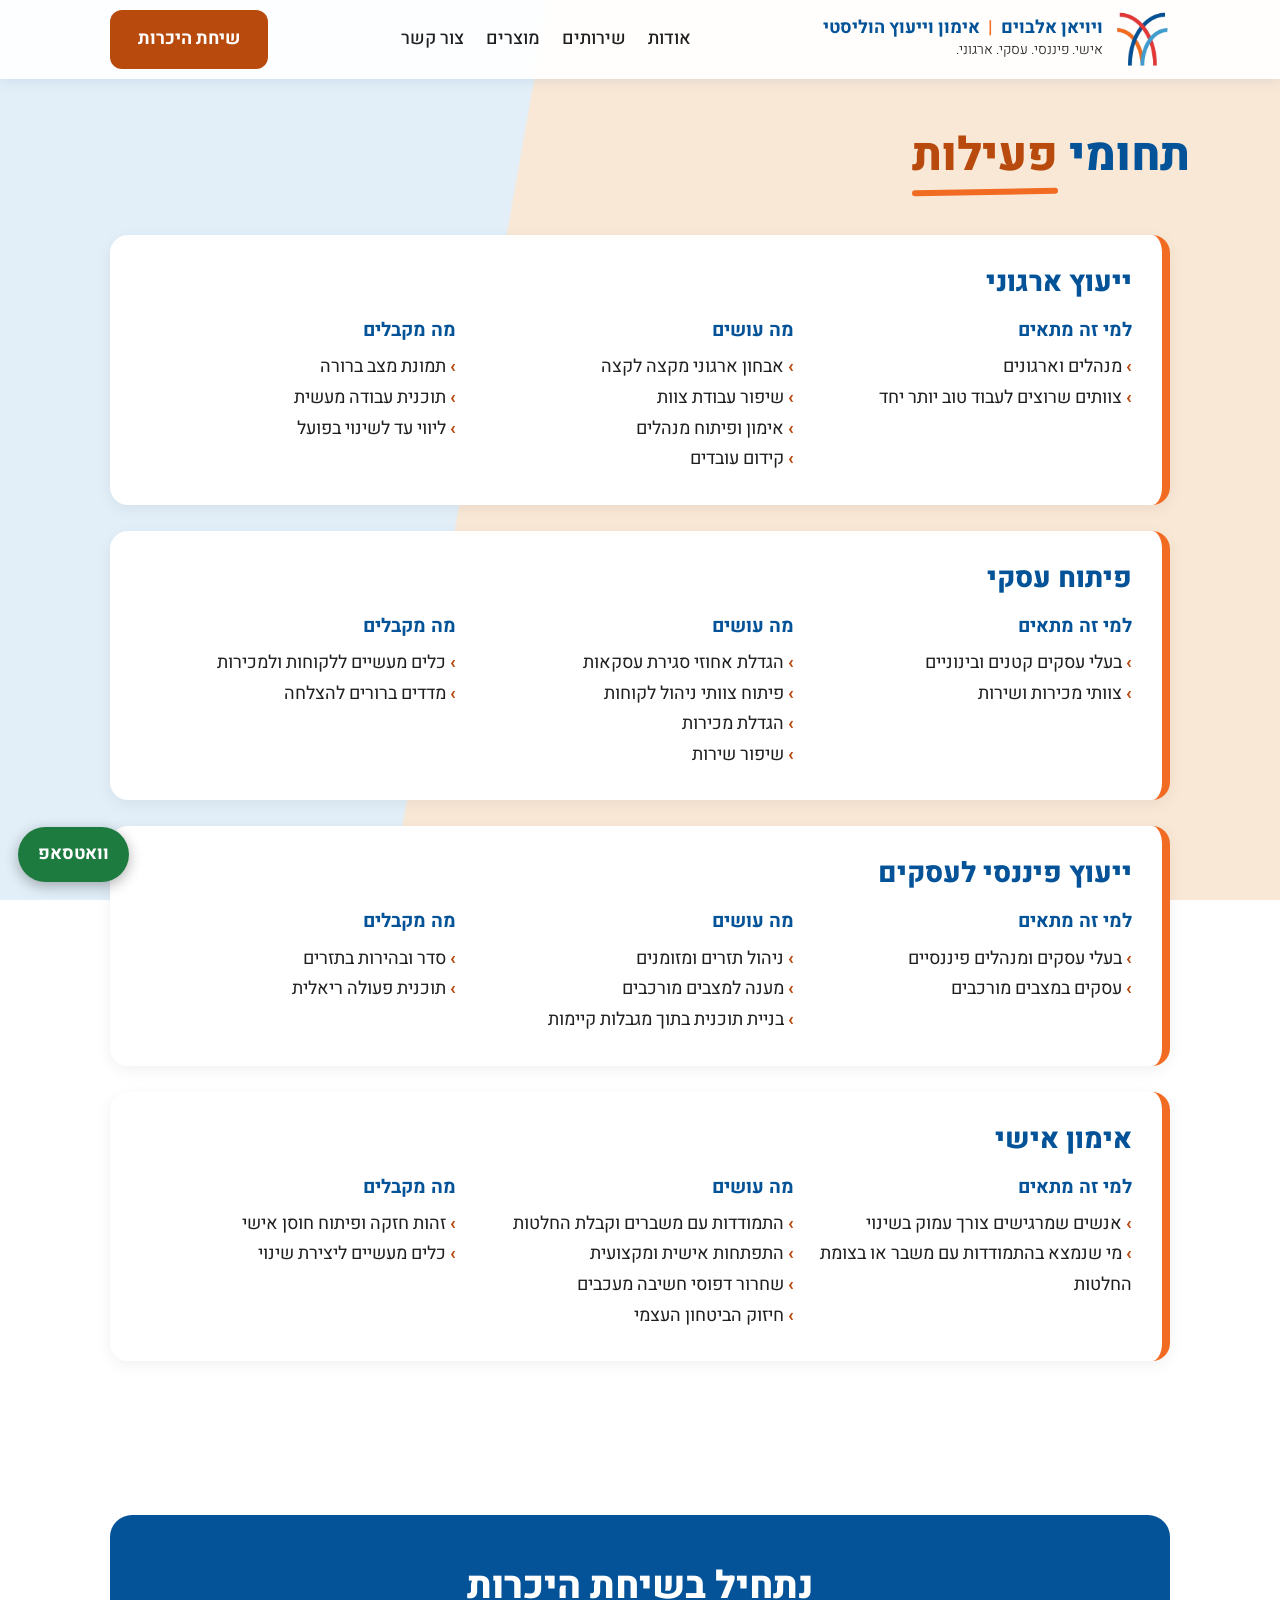
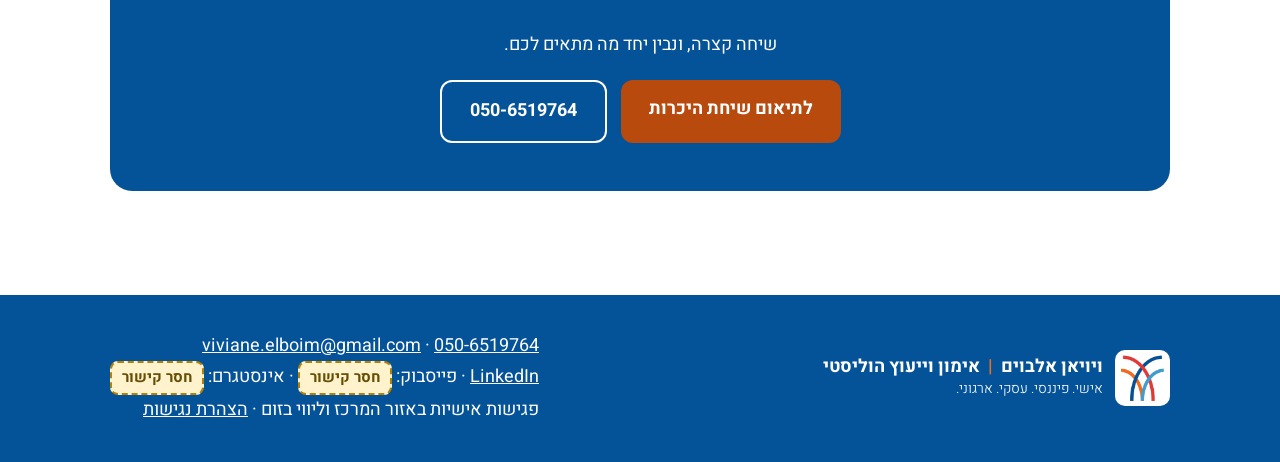
<file: services.html>
<!DOCTYPE html><html lang="he" dir="rtl"><head><meta charset="utf-8"><meta name="robots" content="noindex, nofollow"><meta name="viewport" content="width=device-width, initial-scale=1">
<title>תחומי פעילות – ייעוץ ארגוני, פיתוח עסקי, ייעוץ פיננסי ואימון אישי | ויויאן אלבוים</title><meta name="description" content="ייעוץ ארגוני, פיתוח עסקי, ייעוץ פיננסי לעסקים ואימון אישי ועסקי – במודיעין, במרכז ובזום.">
<meta property="og:type" content="website"><meta property="og:locale" content="he_IL"><meta property="og:title" content="תחומי פעילות – ייעוץ ארגוני, פיתוח עסקי, ייעוץ פיננסי ואימון אישי | ויויאן אלבוים"><meta property="og:description" content="ייעוץ ארגוני, פיתוח עסקי, ייעוץ פיננסי לעסקים ואימון אישי ועסקי – במודיעין, במרכז ובזום."><meta property="og:image" content="img/viviane.jpg">
<link rel="icon" href="img/logo-symbol.png"><link rel="preconnect" href="https://fonts.googleapis.com"><link rel="preconnect" href="https://fonts.gstatic.com" crossorigin>
<link href="https://fonts.googleapis.com/css2?family=Heebo:wght@300;400;500;700;800&display=swap" rel="stylesheet"><link rel="stylesheet" href="style.css"></head><body>
<a class="skip" href="#main">דלגו לתוכן הראשי</a><header>
 <div class="hrow">
  <a class="logo" href="index.html" aria-label="ויויאן אלבוים – דף הבית">
   <img src="img/logo-symbol.png" alt="">
   <span><b>ויויאן אלבוים <i>|</i> אימון וייעוץ הוליסטי</b><small>אישי. פיננסי. עסקי. ארגוני.</small></span>
  </a>
  <nav aria-label="תפריט ראשי"><ul><li><a href="about.html">אודות</a></li><li><a href="services.html">שירותים</a></li><li><a href="products.html">מוצרים</a></li><li><a href="contact.html">צור קשר</a></li></ul></nav>
  <a class="btn" href="contact.html">שיחת היכרות</a>
 </div>
</header><main id="main"><div class="wrap page-h"><h1>תחומי <span class="mark">פעילות</span></h1></div><section style="padding-top:20px"><div class="wrap"><div class="area" id="organization"><h2 style="font-size:28px">ייעוץ ארגוני</h2><div class="cols"><div><h4>למי זה מתאים</h4><ul><li>מנהלים וארגונים</li><li>צוותים שרוצים לעבוד טוב יותר יחד</li></ul></div><div><h4>מה עושים</h4><ul><li>אבחון ארגוני מקצה לקצה</li><li>שיפור עבודת צוות</li><li>אימון ופיתוח מנהלים</li><li>קידום עובדים</li></ul></div><div><h4>מה מקבלים</h4><ul><li>תמונת מצב ברורה</li><li>תוכנית עבודה מעשית</li><li>ליווי עד לשינוי בפועל</li></ul></div></div></div><div class="area" id="business"><h2 style="font-size:28px">פיתוח עסקי</h2><div class="cols"><div><h4>למי זה מתאים</h4><ul><li>בעלי עסקים קטנים ובינוניים</li><li>צוותי מכירות ושירות</li></ul></div><div><h4>מה עושים</h4><ul><li>הגדלת אחוזי סגירת עסקאות</li><li>פיתוח צוותי ניהול לקוחות</li><li>הגדלת מכירות</li><li>שיפור שירות</li></ul></div><div><h4>מה מקבלים</h4><ul><li>כלים מעשיים ללקוחות ולמכירות</li><li>מדדים ברורים להצלחה</li></ul></div></div></div><div class="area" id="finance"><h2 style="font-size:28px">ייעוץ פיננסי לעסקים</h2><div class="cols"><div><h4>למי זה מתאים</h4><ul><li>בעלי עסקים ומנהלים פיננסיים</li><li>עסקים במצבים מורכבים</li></ul></div><div><h4>מה עושים</h4><ul><li>ניהול תזרים ומזומנים</li><li>מענה למצבים מורכבים</li><li>בניית תוכנית בתוך מגבלות קיימות</li></ul></div><div><h4>מה מקבלים</h4><ul><li>סדר ובהירות בתזרים</li><li>תוכנית פעולה ריאלית</li></ul></div></div></div><div class="area" id="coaching"><h2 style="font-size:28px">אימון אישי</h2><div class="cols"><div><h4>למי זה מתאים</h4><ul><li>אנשים שמרגישים צורך עמוק בשינוי</li><li>מי שנמצא בהתמודדות עם משבר או בצומת החלטות</li></ul></div><div><h4>מה עושים</h4><ul><li>התמודדות עם משברים וקבלת החלטות</li><li>התפתחות אישית ומקצועית</li><li>שחרור דפוסי חשיבה מעכבים</li><li>חיזוק הביטחון העצמי</li></ul></div><div><h4>מה מקבלים</h4><ul><li>זהות חזקה ופיתוח חוסן אישי</li><li>כלים מעשיים ליצירת שינוי</li></ul></div></div></div></div></section><section><div class="wrap"><div class="cta"><h2>נתחיל בשיחת היכרות</h2><p>שיחה קצרה, ונבין יחד מה מתאים לכם.</p><div class="btns"><a class="btn" href="contact.html">לתיאום שיחת היכרות</a><a class="btn ghost" href="tel:0506519764">050-6519764</a></div></div></div></section></main><footer>
 <div class="wrap fr">
  <div class="logo"><img src="img/logo-symbol.png" alt="" style="background:#fff;border-radius:10px;padding:4px"><span><b>ויויאן אלבוים <i>|</i> אימון וייעוץ הוליסטי</b><small>אישי. פיננסי. עסקי. ארגוני.</small></span></div>
  <div>
   <a href="tel:0506519764">050-6519764</a> · <a href="mailto:viviane.elboim@gmail.com">viviane.elboim@gmail.com</a><br>
   <a href="https://www.linkedin.com/in/vivianeelboim-04436873">LinkedIn</a> · פייסבוק: <span class="missing">חסר קישור</span> · אינסטגרם: <span class="missing">חסר קישור</span><br>
   פגישות אישיות באזור המרכז וליווי בזום · <a href="accessibility.html">הצהרת נגישות</a>
  </div>
 </div>
</footer>
<a class="wa" href="https://wa.me/972506519764" aria-label="שלחו הודעה בוואטסאפ">וואטסאפ</a>
</body></html>
</file>
<file: style.css>
:root{--navy:#045398;--orange:#F26B23;--orange-text:#B84A0E;--red:#E63636;--sky:#359ED1;--cold:#E2EFF8;--warm:#F9E8D6;--ink:#1F1F1F}
*{box-sizing:border-box}
html{scroll-behavior:smooth}
body{margin:0;font-family:'Heebo','Assistant',Arial,sans-serif;color:var(--ink);line-height:1.7;font-size:18px;background:linear-gradient(100deg,var(--cold) 0,var(--cold) 38%,var(--warm) 38.2%,var(--warm) 100%);background-attachment:fixed}
img{max-width:100%;display:block}
a{color:var(--navy)}
:focus-visible{outline:3px solid var(--navy);outline-offset:3px}
.skip{position:absolute;top:-60px;right:8px;background:var(--navy);color:#fff;padding:10px 16px;border-radius:8px;z-index:100}
.skip:focus{top:8px}
.wrap{max-width:1100px;margin:0 auto;padding:0 20px}
h1,h2,h3{font-weight:800;line-height:1.25;margin:0 0 .5em;color:var(--navy)}
h2{font-size:clamp(26px,4vw,38px)}
h3{font-size:22px}
section{padding:64px 0}
.mark{color:var(--orange-text);position:relative;white-space:nowrap}
.mark::after{content:"";position:absolute;right:0;left:0;bottom:-6px;height:6px;background:var(--orange);border-radius:6px;transform:rotate(-1deg)}
/* header */
header{background:rgba(255,255,255,.92);backdrop-filter:blur(6px);position:sticky;top:0;z-index:50;box-shadow:0 2px 12px rgba(4,83,152,.1)}
.hrow{display:flex;align-items:center;justify-content:space-between;gap:16px;padding:10px 20px;max-width:1100px;margin:0 auto}
.logo{display:flex;align-items:center;gap:12px;text-decoration:none;color:var(--ink)}
.logo img{height:56px;width:auto}
.logo b{display:block;font-size:18px;line-height:1.2;color:var(--navy)}
.logo b i{font-style:normal;color:var(--orange);margin:0 4px}
.logo small{display:block;font-size:14px;font-weight:300}
nav ul{display:flex;gap:22px;list-style:none;margin:0;padding:0}
nav a{text-decoration:none;font-weight:500;color:var(--ink)}
nav a:hover{color:var(--navy);text-decoration:underline}
.btn{display:inline-block;background:var(--orange-text);color:#fff;font-weight:700;padding:14px 28px;border-radius:12px;text-decoration:none;border:0;font-size:18px;cursor:pointer}
.btn:hover{background:#9c3d08}
.btn.navy{background:var(--navy)}.btn.navy:hover{background:#033a6c}
.btn.ghost{background:#fff;color:var(--navy);border:2px solid var(--navy)}
@media(max-width:820px){nav{display:none}}
/* hero */
.hero .wrap{display:grid;grid-template-columns:1.3fr 1fr;gap:40px;align-items:center}
.banner{background:var(--orange-text);color:#fff;border-radius:14px;padding:26px 30px;font-size:clamp(26px,4.2vw,42px);font-weight:800;line-height:1.3;margin-bottom:22px}
.hero p.sub{font-size:22px;margin:0 0 26px}
.portrait{border-radius:22px;overflow:hidden;box-shadow:0 12px 34px rgba(4,83,152,.25);border:6px solid #fff}
@media(max-width:820px){.hero .wrap{grid-template-columns:1fr}.portrait{max-width:340px;margin:auto}}
/* doors */
.doors{display:grid;grid-template-columns:repeat(3,1fr);gap:20px;margin-top:28px}
.door{display:block;text-decoration:none;color:#fff;border-radius:16px;padding:28px 24px;min-height:190px;transition:transform .2s}
.door:hover{transform:translateY(-4px)}
.door h3{color:#fff;font-size:26px}
.door span{font-size:17px}
.door.d1{background:var(--navy)}.door.d2{background:var(--orange-text)}.door.d3{background:#1d6f9e}
@media(max-width:820px){.doors{grid-template-columns:1fr}}
/* why */
.why{display:grid;grid-template-columns:repeat(2,1fr);gap:34px 40px;margin-top:34px}
.why div{display:flex;gap:20px;align-items:center}
.ic{flex:0 0 96px;height:96px;border-radius:50%;display:grid;place-items:center}
.ic svg{width:52px;height:52px;stroke:#fff;fill:none;stroke-width:2;stroke-linecap:round;stroke-linejoin:round}
.why p{margin:0}
@media(max-width:700px){.why{grid-template-columns:1fr}}
/* method */
.slogan{background:var(--navy);color:#fff;border-radius:14px;padding:22px;text-align:center;font-size:clamp(22px,3.5vw,34px);font-weight:700}
.steps{display:grid;grid-template-columns:repeat(4,1fr);gap:18px;margin-top:34px;counter-reset:s}
.step{background:#fff;border-radius:16px;padding:24px 20px;position:relative;box-shadow:0 4px 16px rgba(0,0,0,.06);border-top:6px solid var(--orange)}
.step:nth-child(2){border-color:var(--sky)}.step:nth-child(3){border-color:var(--navy)}.step:nth-child(4){border-color:var(--red)}
.step::before{counter-increment:s;content:counter(s);display:block;font-size:40px;font-weight:800;color:var(--navy)}
.step p{margin:0}
@media(max-width:900px){.steps{grid-template-columns:repeat(2,1fr)}}
@media(max-width:520px){.steps{grid-template-columns:1fr}}
/* services */
.cards{display:grid;grid-template-columns:repeat(2,1fr);gap:20px;margin-top:30px}
.card{background:#fff;border-radius:16px;padding:26px;box-shadow:0 4px 16px rgba(0,0,0,.06)}
.card ul{list-style:none;padding:0;margin:10px 0 0}
.card li::before{content:"› ";color:var(--orange-text);font-weight:800}
.card a.more{display:inline-block;margin-top:12px;font-weight:700}
@media(max-width:700px){.cards{grid-template-columns:1fr}}
/* testimonials */
.tm{display:grid;grid-template-columns:repeat(3,1fr);gap:18px;margin-top:28px}
.tm blockquote{margin:0;background:#fff;border-radius:16px;padding:24px;border-right:6px solid var(--sky)}
.missing{background:#fff3cd;color:#664d03;border:2px dashed #b58105;border-radius:8px;padding:2px 10px;font-weight:700;font-size:15px;display:inline-block}
@media(max-width:820px){.tm{grid-template-columns:1fr}}
/* lecture */
.lec{display:grid;grid-template-columns:1fr 1fr;gap:40px;align-items:center}
.lec img{border-radius:20px;box-shadow:0 10px 30px rgba(0,0,0,.18);max-height:520px;margin:auto}
@media(max-width:820px){.lec{grid-template-columns:1fr}}
/* cta + footer */
.cta{background:var(--navy);color:#fff;text-align:center;border-radius:22px;padding:48px 24px}
.cta h2{color:#fff}
.cta .btns{display:flex;gap:14px;justify-content:center;flex-wrap:wrap;margin-top:20px}
.cta .btn.ghost{background:transparent;color:#fff;border-color:#fff}
footer{background:var(--navy);color:#fff;padding:36px 0;margin-top:40px}
footer a{color:#fff}
footer .logo{color:#fff}footer .logo b{color:#fff}
footer .fr{display:flex;justify-content:space-between;gap:24px;flex-wrap:wrap;align-items:center}
.wa{position:fixed;bottom:18px;left:18px;background:#1e7b3f;color:#fff;border-radius:50px;padding:12px 20px;font-weight:700;text-decoration:none;z-index:60;box-shadow:0 4px 14px rgba(0,0,0,.3)}
@media(prefers-reduced-motion:reduce){*{transition:none!important;scroll-behavior:auto!important}}

.page-h{padding:48px 0 8px}.page-h h1{font-size:clamp(30px,5vw,46px)}
.prose p{max-width:760px}
.logos{display:flex;flex-wrap:wrap;gap:14px;margin:22px 0}.logos span{background:#fff;border-radius:12px;padding:12px 22px;font-weight:700;color:var(--navy);box-shadow:0 3px 10px rgba(0,0,0,.06)}
.area{background:#fff;border-radius:18px;padding:30px;margin:0 0 26px;box-shadow:0 4px 16px rgba(0,0,0,.06);border-right:8px solid var(--orange)}
.area .cols{display:grid;grid-template-columns:repeat(3,1fr);gap:22px}
.area h4{margin:0 0 6px;color:var(--navy);font-size:19px}.area ul{list-style:none;padding:0;margin:0}.area li::before{content:"› ";color:var(--orange-text);font-weight:800}
@media(max-width:800px){.area .cols{grid-template-columns:1fr}}
.card dl{margin:12px 0 0;font-size:16px}.card dt{font-weight:700;display:inline}.card dd{display:inline;margin:0 4px 0 12px}
.contact-g{display:grid;grid-template-columns:1fr 1fr;gap:34px}@media(max-width:800px){.contact-g{grid-template-columns:1fr}}
.contact-g li{margin-bottom:12px}
</file>
